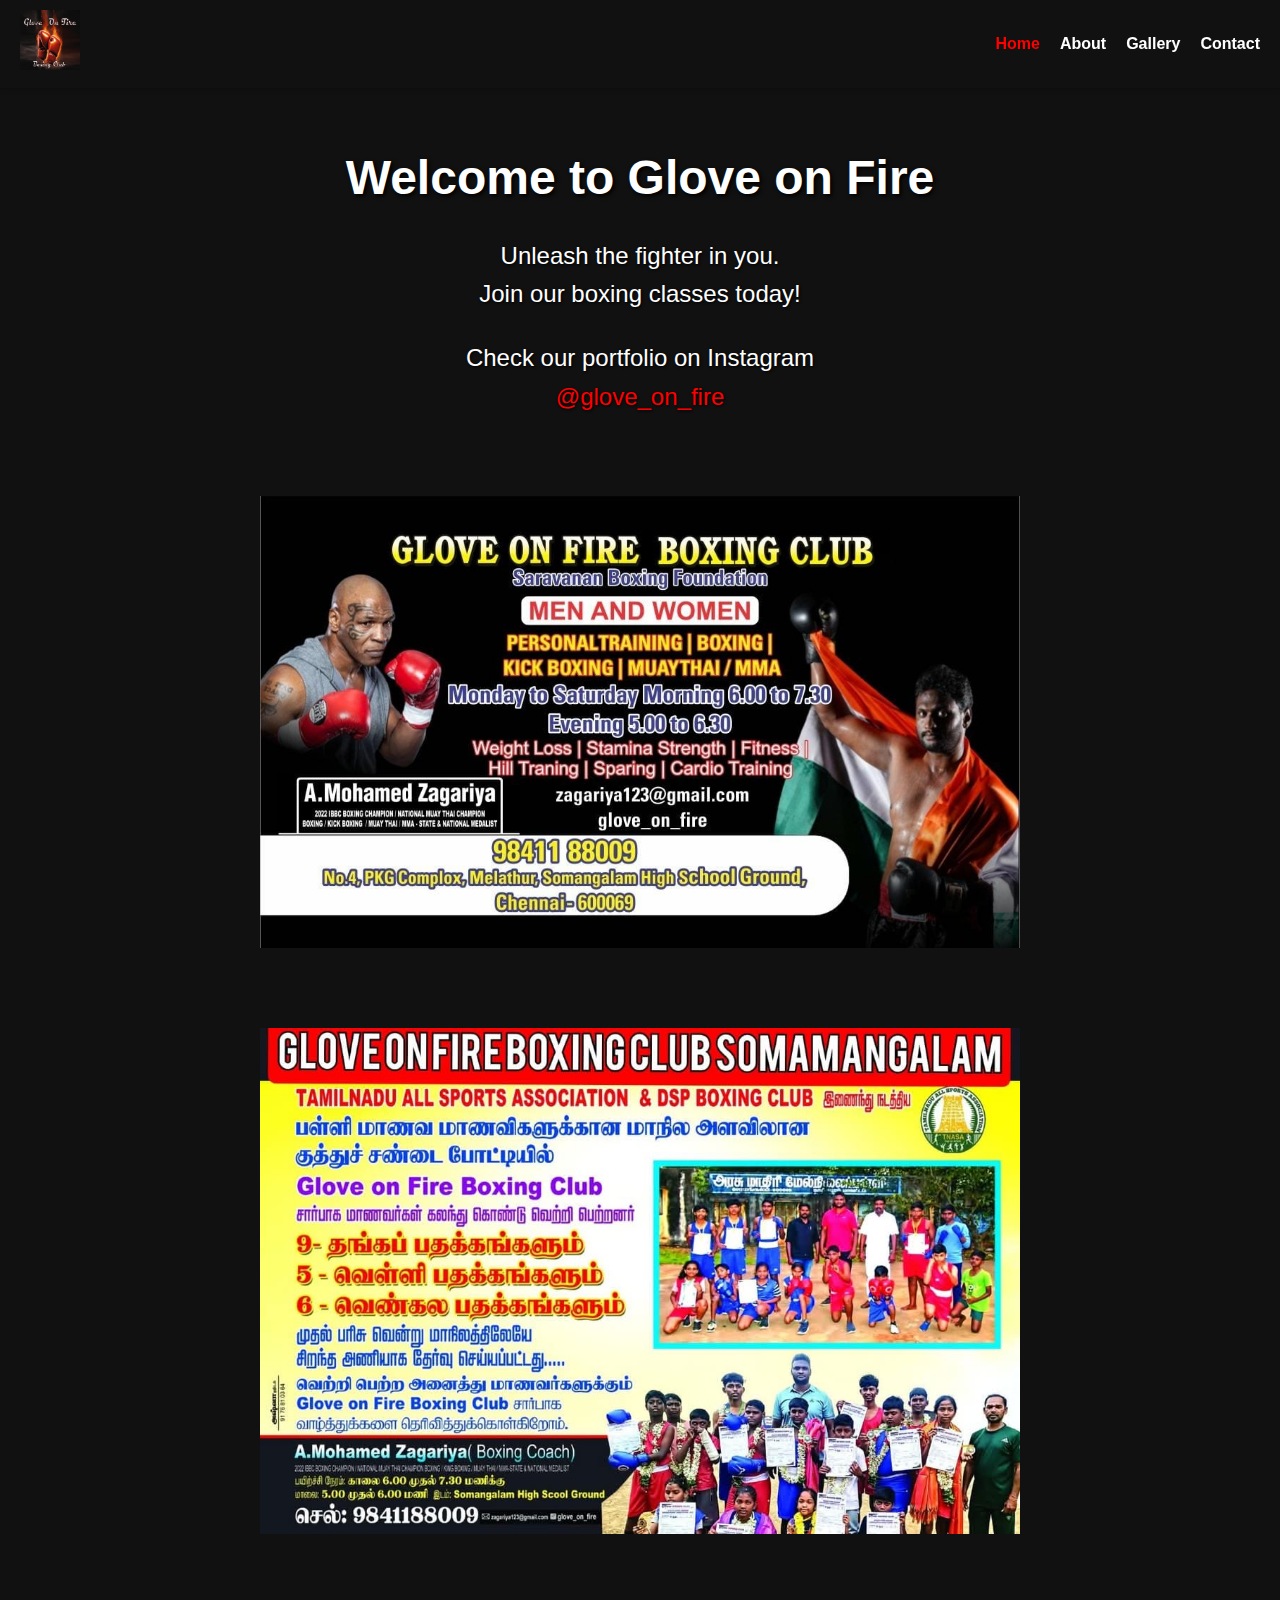
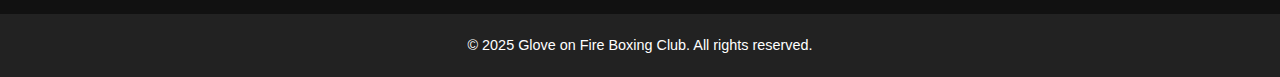
<file: index.html>
<!DOCTYPE html>
<html lang="en">
  <head>
    <meta charset="UTF-8" />
    <meta name="viewport" content="width=device-width, initial-scale=1.0" />
    <title>Glove on Fire | Home</title>
    <link rel="stylesheet" href="css/style.css" />
  </head>
  <body>
    <header>
      <div class="logo">
        <img src="images/logo.png" alt="Glove on Fire Logo" height="60" />
      </div>
      <nav>
        <ul>
          <li><a href="index.html" class="active">Home</a></li>
          <li><a href="about.html">About</a></li>
          <li><a href="gallery.html">Gallery</a></li>
          <li><a href="contact.html">Contact</a></li>
        </ul>
      </nav>
    </header>

    <main>
      <section class="hero">
        <h1>Welcome to Glove on Fire</h1>
        <p>
          Unleash the fighter in you. <br />
          Join our boxing classes today!
        </p>
        <br />
        <p>Check our portfolio on Instagram</p>
        <p>
          <i class="fab fa-instagram"></i>
          <a href="https://instagram.com/glove_on_fire" target="_blank"
            >@glove_on_fire</a
          >
        </p>
      </section>
      <section class="hero">
        <img src="images/banner1.jpg" alt="Glove On Fire Boxing Club Banner" />
      </section>
      <section class="hero">
        <img src="images/banner2.jpg" alt="Glove On Fire Boxing Club Banner" />
      </section>
    </main>

    <footer>
      <p>&copy; 2025 Glove on Fire Boxing Club. All rights reserved.</p>
    </footer>
  </body>
</html>
</file>
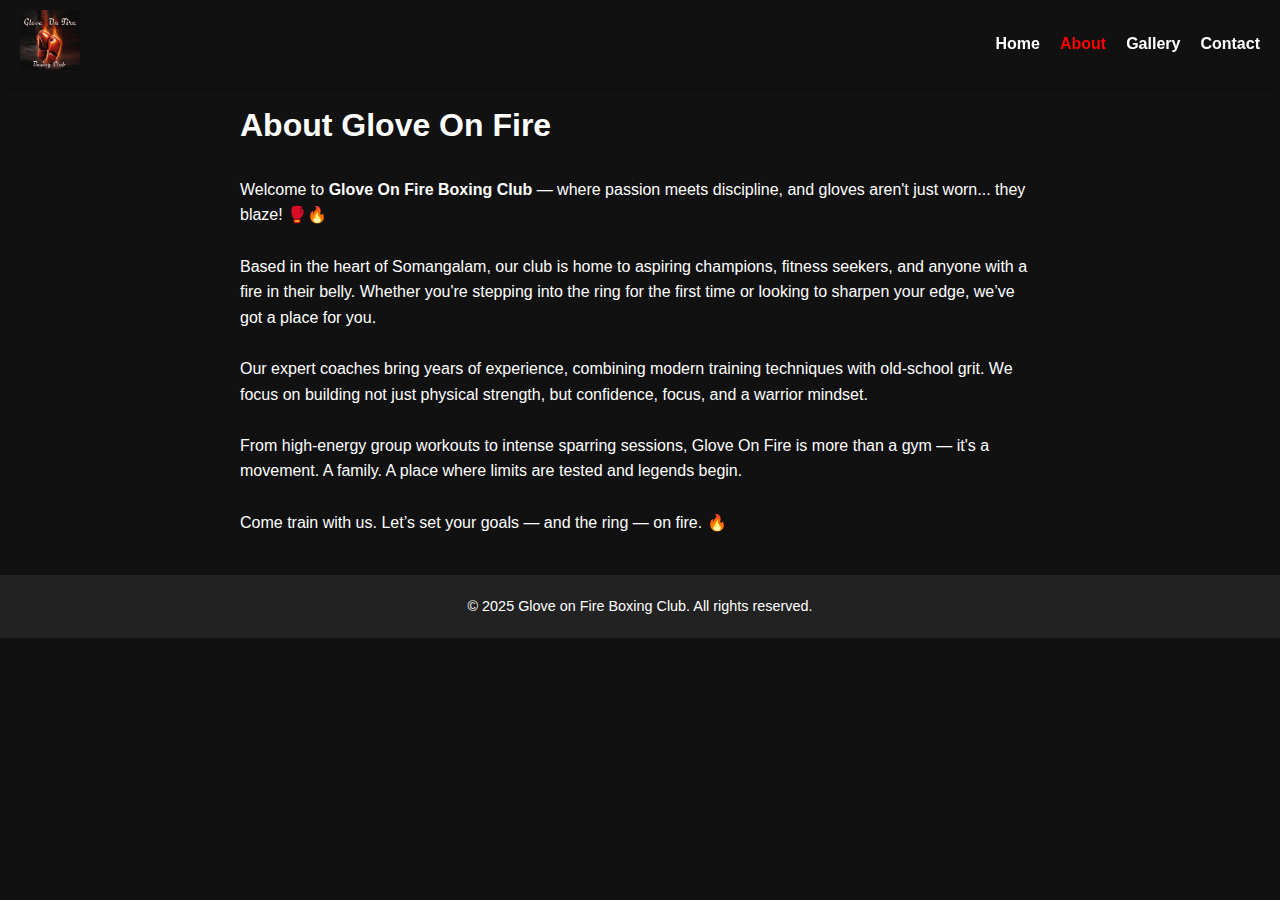
<file: about.html>
<!DOCTYPE html>
<html lang="en">
  <head>
    <meta charset="UTF-8" />
    <meta name="viewport" content="width=device-width, initial-scale=1.0" />
    <title>About | Glove on Fire</title>
    <link rel="stylesheet" href="css/style.css" />
  </head>
  <body>
    <header>
      <div class="logo">
        <img src="images/logo.png" alt="Glove on Fire Logo" height="60" />
      </div>
      <nav>
        <ul>
          <li><a href="index.html">Home</a></li>
          <li><a href="about.html" class="active">About</a></li>
          <li><a href="gallery.html">Gallery</a></li>
          <li><a href="contact.html">Contact</a></li>
        </ul>
      </nav>
    </header>

    <main>
      <section class="about">
        <h1>About Glove On Fire</h1>
        <br />
        <p>
          Welcome to <strong>Glove On Fire Boxing Club</strong> — where passion
          meets discipline, and gloves aren't just worn... they blaze! 🥊🔥
        </p>
        <br />
        <p>
          Based in the heart of Somangalam, our club is home to aspiring
          champions, fitness seekers, and anyone with a fire in their belly.
          Whether you're stepping into the ring for the first time or looking to
          sharpen your edge, we’ve got a place for you.
        </p>
        <br />
        <p>
          Our expert coaches bring years of experience, combining modern
          training techniques with old-school grit. We focus on building not
          just physical strength, but confidence, focus, and a warrior mindset.
        </p>
        <br />
        <p>
          From high-energy group workouts to intense sparring sessions, Glove On
          Fire is more than a gym — it's a movement. A family. A place where
          limits are tested and legends begin.
        </p>
        <br />
        <p>
          Come train with us. Let’s set your goals — and the ring — on fire. 🔥
        </p>
      </section>
    </main>

    <footer>
      <p>&copy; 2025 Glove on Fire Boxing Club. All rights reserved.</p>
    </footer>
  </body>
</html>
</file>
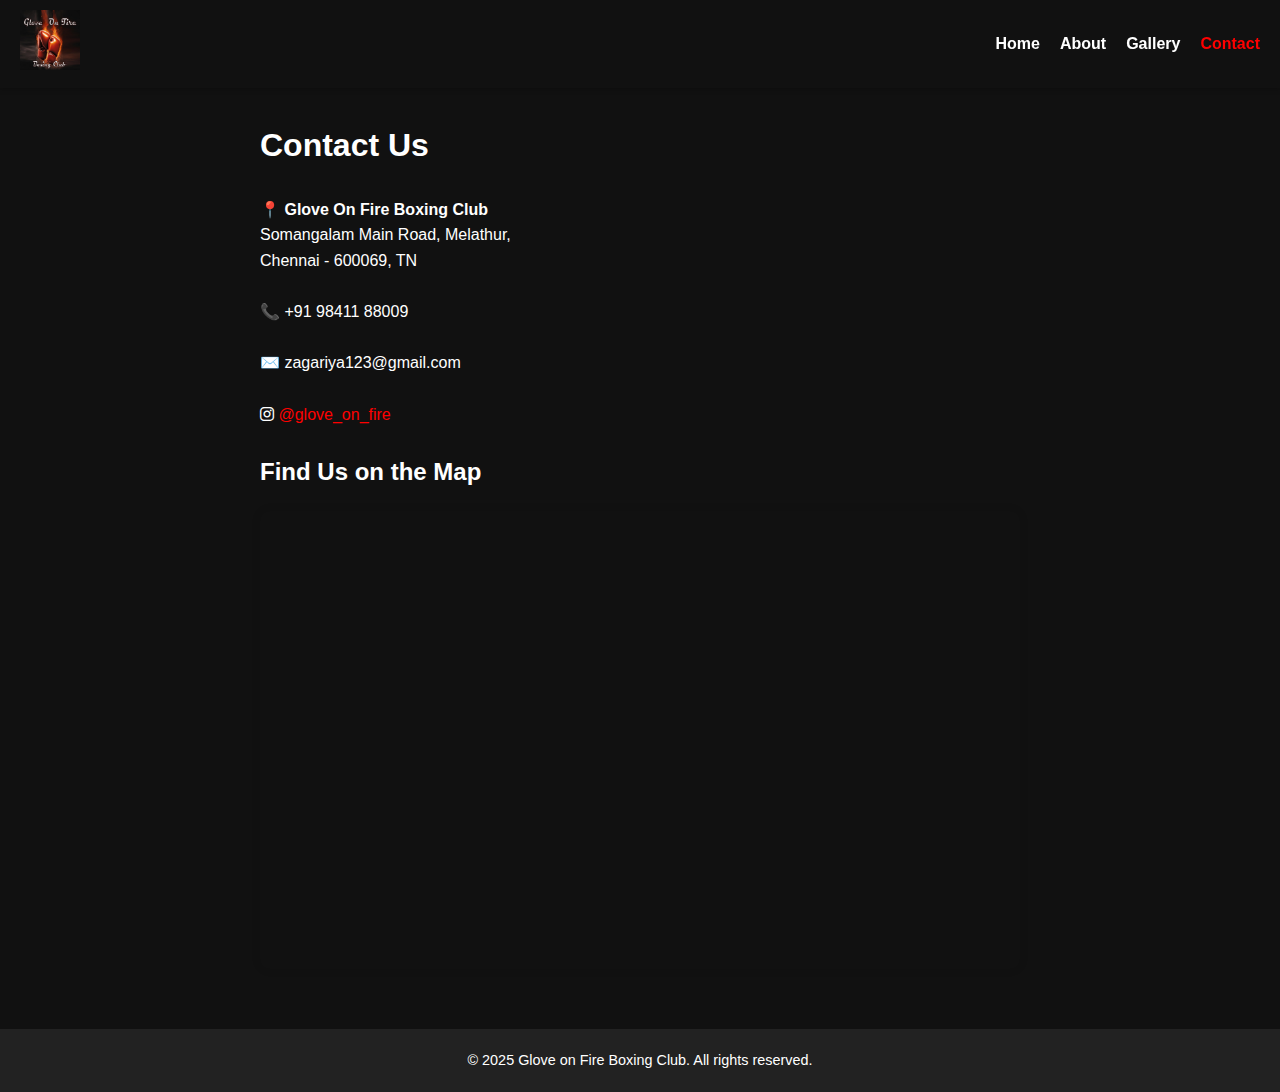
<file: contact.html>
<!DOCTYPE html>
<html lang="en">
  <head>
    <meta charset="UTF-8" />
    <title>Contact | Glove On Fire</title>
    <link rel="stylesheet" href="css/style.css" />
    <link
      rel="stylesheet"
      href="https://cdnjs.cloudflare.com/ajax/libs/font-awesome/6.5.0/css/all.min.css"
    />
    <meta name="viewport" content="width=device-width, initial-scale=1.0" />
  </head>
  <body>
    <!-- Header / Nav -->
    <header>
      <div class="logo">
        <img src="images/logo.png" alt="Glove on Fire Logo" height="60" />
      </div>
      <nav>
        <ul>
          <li><a href="index.html">Home</a></li>
          <li><a href="about.html">About</a></li>
          <li><a href="gallery.html">Gallery</a></li>
          <li><a href="contact.html" class="active">Contact</a></li>
        </ul>
      </nav>
    </header>

    <!-- Main Content -->
    <main>
      <section class="contact-section">
        <h1>Contact Us</h1>
        <br />
        <p>
          📍 <strong>Glove On Fire Boxing Club</strong><br />
          Somangalam Main Road, Melathur, <br />Chennai - 600069, TN<br /><br />
          📞 +91 98411 88009<br /><br />
          ✉️ zagariya123@gmail.com
        </p>
        <p></p>
        <br />
        <p>
          <i class="fab fa-instagram"></i>
          <a href="https://instagram.com/glove_on_fire" target="_blank"
            >@glove_on_fire</a
          >
        </p>

        <br />
        <h2>Find Us on the Map</h2>
        <div class="map-container">
          <!-- Replace the src below with your actual embed code -->
          <iframe
            src="https://www.google.com/maps/embed?pb=!1m14!1m12!1m3!1d577.9952130328774!2d80.04285215272127!3d12.954386359752615!2m3!1f0!2f0!3f0!3m2!1i1024!2i768!4f13.1!5e0!3m2!1sen!2sin!4v1744278455276!5m2!1sen!2sin"
            width="600"
            height="450"
            style="border: 0"
            allowfullscreen=""
            loading="lazy"
            referrerpolicy="no-referrer-when-downgrade"
          ></iframe>
        </div>
      </section>
    </main>

    <footer>
      <p>&copy; 2025 Glove on Fire Boxing Club. All rights reserved.</p>
    </footer>
  </body>
</html>
</file>
<file: css/style.css>
/* General reset */
* {
  margin: 0;
  padding: 0;
  box-sizing: border-box;
}

/* Body and Fonts */
body {
  font-family: Arial, sans-serif;
  line-height: 1.6;
  background-color: #111;
  color: #fff;
}

/* Header */
header {
  background-color: #222;
  padding: 20px;
  display: flex;
  align-items: center;
  justify-content: space-between;
}

header img {
  height: 60px;
}

nav ul {
  list-style: none;
  display: flex;
  gap: 20px;
}

nav ul li a {
  color: #fff;
  text-decoration: none;
  font-weight: bold;
}

nav ul li a:hover {
  color: #f44336;
}

/* Hero Section */
.hero {
  padding: 40px 20px;
  text-align: center;
  color: #fff;
}

.hero h1 {
  font-size: 3rem;
  margin-bottom: 20px;
  text-shadow: 2px 2px 4px #000;
}

.hero p {
  font-size: 1.5rem;
  text-shadow: 1px 1px 3px #000;
}

.hero img {
  width: 100%;
  height: auto;
  display: block;
}

/* Footer */
footer {
  background-color: #222;
  text-align: center;
  padding: 20px;
  margin-top: 40px;
  font-size: 0.9rem;
}

.gallery {
  padding: 60px 20px;
  text-align: center;
}

.gallery h1 {
  margin-bottom: 40px;
  font-size: 2.5rem;
}

.gallery-grid {
  display: grid;
  grid-template-columns: repeat(auto-fit, minmax(250px, 1fr));
  gap: 20px;
  padding: 0 20px;
}

.gallery-grid img {
  width: 100%;
  height: auto;
  border: 4px solid #f44336;
  border-radius: 10px;
  transition: transform 0.3s ease;
}

.gallery-grid img:hover {
  transform: scale(1.05);
}

.gallery h2 {
  margin-top: 60px;
  margin-bottom: 20px;
  font-size: 1.8rem;
  color: #f44336;
  text-transform: uppercase;
  letter-spacing: 1px;
}

.video-container {
  position: relative;
  padding-bottom: 56.25%; /* 16:9 */
  height: 0;
  overflow: hidden;
  border-radius: 10px;
  box-shadow: 0 0 10px rgba(0,0,0,0.2);
}

.video-container iframe {
  position: absolute;
  top: 0;
  left: 0;
  width: 100%;
  height: 100%;
}

.map-container {
  margin-top: 20px;
  border-radius: 10px;
  overflow: hidden;
  box-shadow: 0 0 10px rgba(0,0,0,0.1);
}

main {
  padding-top: 100px;
  max-width: 800px;
  margin: auto;
}

.contact-section {
  padding: 20px;
}

header {
  display: flex;
  align-items: center;
  justify-content: space-between;
  padding: 10px 20px;
  background-color: #111;
  position: fixed;
  top: 0;
  width: 100%;
  z-index: 999;
  box-shadow: 0 2px 5px rgba(0,0,0,0.2);
}

.logo img {
  height: 60px;
}

nav ul {
  list-style: none;
  display: flex;
  gap: 20px;
  margin: 0;
  padding: 0;
}

nav ul li a {
  color: white;
  text-decoration: none;
  font-weight: bold;
}

nav ul li a.active,
nav ul li a:hover {
  color: #f00; /* Highlight color */
}

a {
  color: #f00;
  text-decoration: none;
}

a:hover {
  text-decoration: underline;
}
</file>
